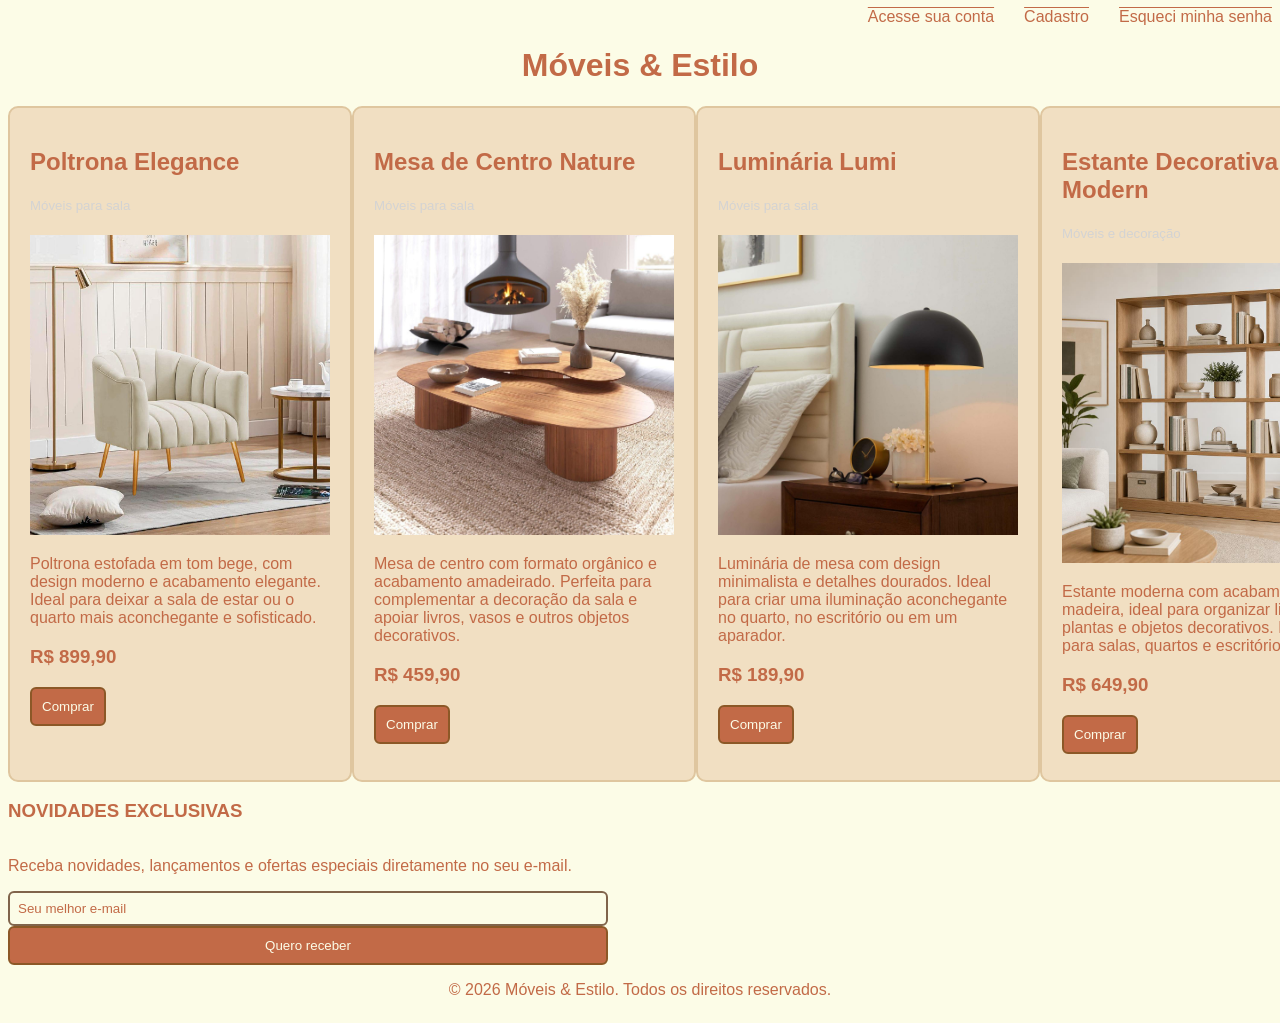
<file: index.html>
<!DOCTYPE html>
<html lang="en">

<head>
      <meta charset="UTF-8">
      <meta name="viewport" content="width=device-width, initial-scale=1.0">
      <title>Móveis & Estilo</title>
      <link rel="stylesheet" href="style.css">
</head>

<body>
      <nav>
            <a href="login/login.html">
                  Acesse sua conta
            </a>
            <a href="cadastro/cadastro.html">
                  Cadastro
            </a>


            <a href="esqueci.senha/esquecisenha.html">
                  Esqueci minha senha
            </a>
      </nav>
      <header>
            <h1>Móveis & Estilo</h1>
      </header>
      <main>
            <article>

                  <h2> Poltrona Elegance</h2>
                  <h5 class="poltrona">Móveis para sala</h5>
                  <img src="img/poltrona.jpg" alt="Poltrona" height="300" width="300">

                  <p>Poltrona estofada em tom bege, com design moderno e acabamento elegante. Ideal para deixar a sala
                        de
                        estar
                        ou o quarto mais aconchegante e sofisticado.</p>
                  <h3>R$ 899,90</h3>
                  <button type="submit">Comprar</button>
                  </p>
            </article>
            <article>

                  <h2>Mesa de Centro Nature</h2>
                  <h5 class="mesa">Móveis para sala</h5>
                  <img src="img/mesa.De.Centro.jpg" alt="Mesa de centro" height="300" width="300">

                  <p>Mesa de centro com formato orgânico e acabamento amadeirado. Perfeita para complementar a decoração
                        da
                        sala e apoiar livros, vasos e outros objetos decorativos.</p>
                  <h3>R$ 459,90</h3>
                  <button type="submit">Comprar</button>
                  </p>
            </article>
            <article>
                  <p>
                  <h2>Luminária Lumi</h2>
                  <h5 class="luminaria">Móveis para sala</h5>
                  <img src="img/luminaria.jpg" alt="Luminária" height="300" width="300">

                  <p>Luminária de mesa com design minimalista e detalhes dourados. Ideal para criar uma iluminação
                        aconchegante no quarto, no escritório ou em um aparador.</p>
                  <h3>R$ 189,90</h3>
                  <button type="submit">Comprar</button>

            </article>
            <article>

                  <h2>Estante Decorativa Modern</h2>
                  <h5 class="estante">Móveis e decoração</h5>
                  <img src="img/estante.jpg" alt="estante" height="300" width="300">

                  <p>Estante moderna com acabamento em madeira, ideal para organizar livros, plantas e objetos
                        decorativos.
                        Perfeita para salas, quartos e escritórios.</p>
                  <h3> R$ 649,90</h3>
                  <button type="submit">Comprar</button>

            </article>
      </main>

      <footer>
            <div id="novidades">
                  <h3>NOVIDADES EXCLUSIVAS</h3>

                  <p>Receba novidades, lançamentos e ofertas
                        especiais diretamente no seu e-mail.</p>

                  <input type="email" placeholder="Seu melhor e-mail">
                  <button type="submit">Quero receber</button>
            </div>

            <p class="direitos">
                  © 2026 Móveis & Estilo. Todos os direitos reservados.
            </p>
      </footer>

</body>

</html>
</file>
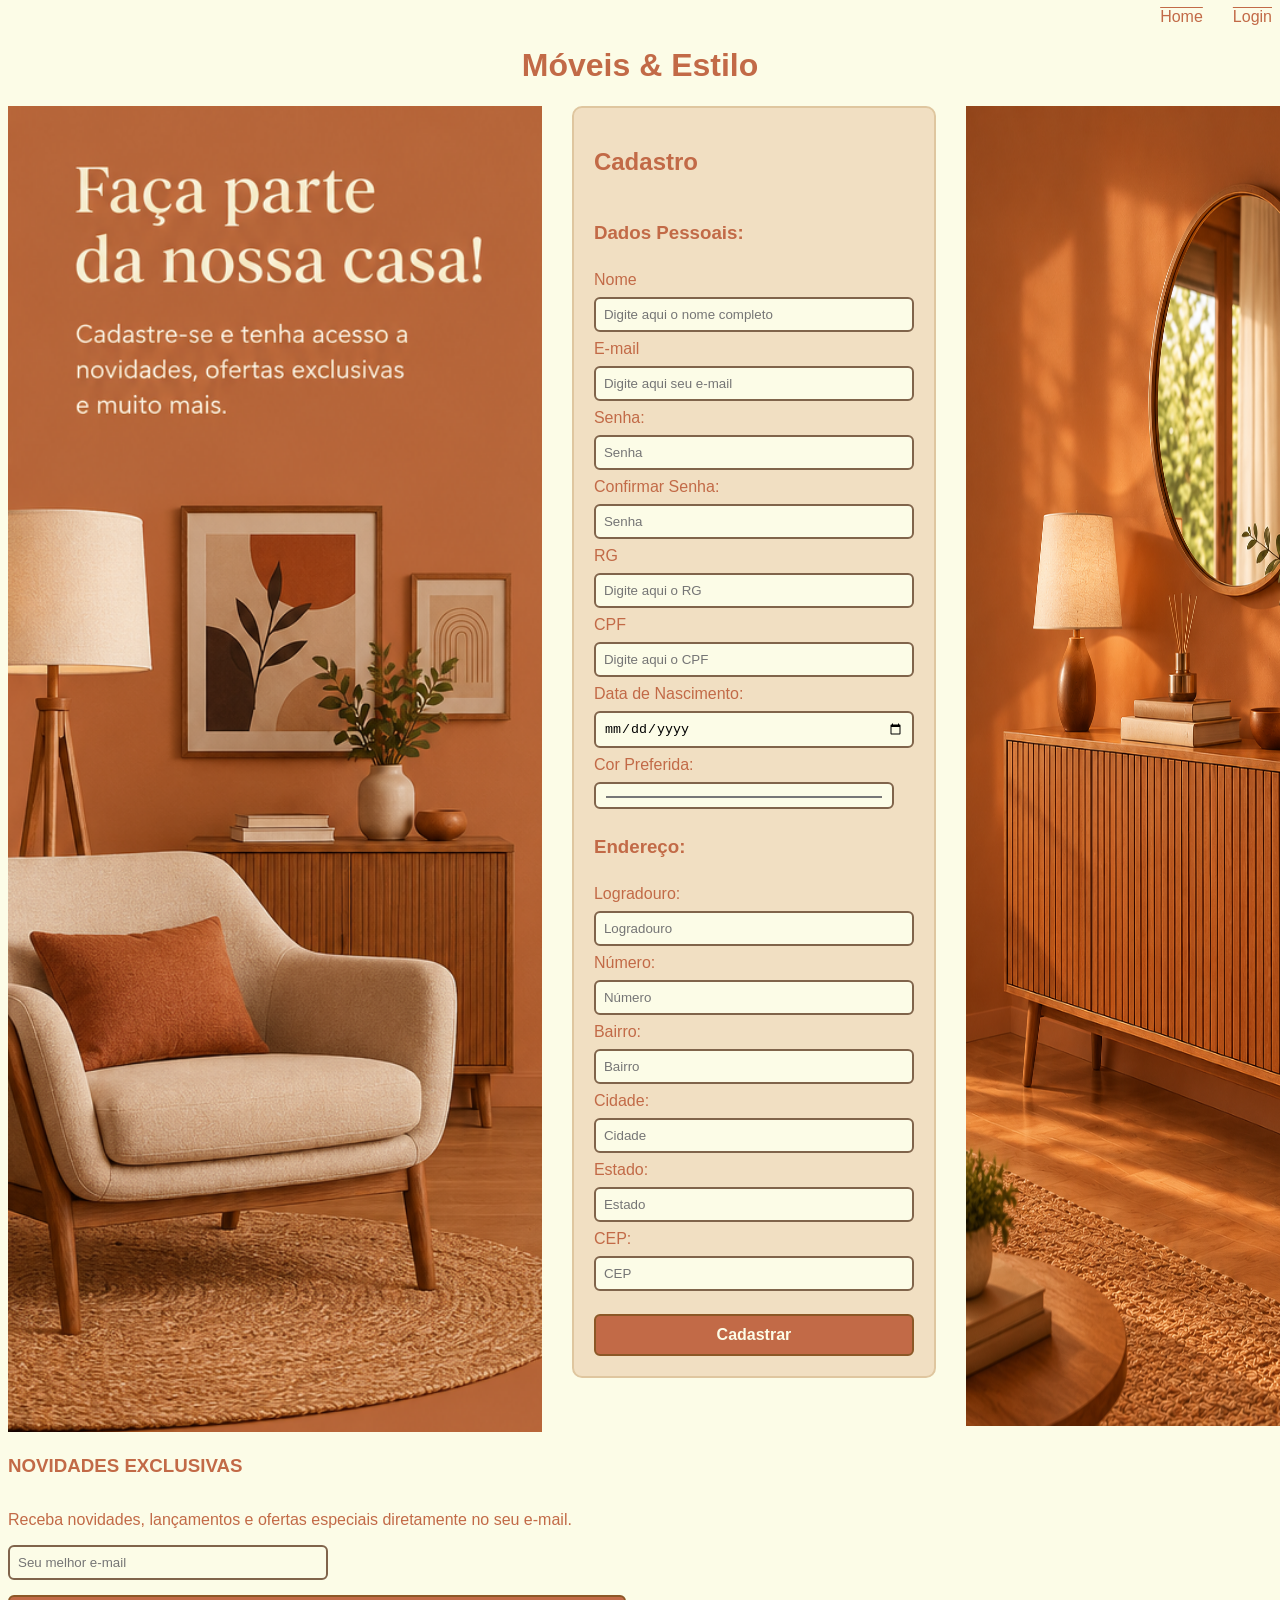
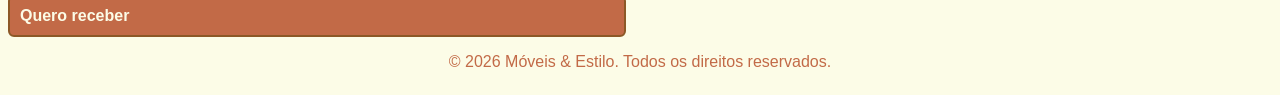
<file: cadastro/cadastro.html>
<!DOCTYPE html>
<html lang="en">

<head>
      <meta charset="UTF-8">
      <meta name="viewport" content="width=device-width, initial-scale=1.0">
      <title>Cadastro</title>
      <link rel="stylesheet" href="style.css">
</head>

<body>
      <nav>
            <a href="../home/index.html">
                  Home
            </a>
            </a>
            <a href="../login/index.html">
                  Login
            </a>
      </nav>

      <header>
            <h1>Móveis & Estilo</h1>
      </header>
      <div class="lado">
            <aside>
                  <!-- colocar img na lateral esquerda toda para o login ficar na direita -->
                  <img src="../img/cadastro.png" alt="Faça parte da nossa casa" height="1326">
            </aside>
            <main>
                  <form onsubmit="alert('Enviado com sucesso!'); return false;">
                        <h2>Cadastro</h2>

                        <h3>Dados Pessoais:</h3>
                        <label>Nome</label>
                        <input type="text" required placeholder="Digite aqui o nome completo" maxlength="100"
                              minlength="10">
                        <label>E-mail</label>
                        <input type="email" required placeholder="Digite aqui seu e-mail" maxlength="100">
                        <label>Senha:</label>
                        <input type="password" required placeholder="Senha" maxlength="100">

                        <label>Confirmar Senha:</label>
                        <input type="password" required placeholder="Senha" maxlength="100">
                        <label>RG</label>
                        <input type="text" required placeholder="Digite aqui o RG" maxlength="10" minlength="8">
                        <label>CPF</label>
                        <input type="text" required placeholder="Digite aqui o CPF" maxlength="11" minlength="11">
                        <label>Data de Nascimento:</label>
                        <input type="date" required>
                        <label>Cor Preferida:</label>
                        <input type="color">
                        <h3>Endereço:</h3>

                        <label>Logradouro:</label>
                        <input type="text" required placeholder="Logradouro" maxlength="100">
                        <label>Número:</label>
                        <input type="text" required placeholder="Número" maxlength="4" minlength="1">
                        <label>Bairro:</label>
                        <input type="text" required placeholder="Bairro" maxlength="100">
                        <label>Cidade:</label>
                        <input type="text" required placeholder="Cidade" maxlength="100">
                        <label>Estado:</label>
                        <input type="text" required placeholder="Estado" maxlength="2">
                        <label>CEP:</label>
                        <input type="text" required placeholder="CEP" maxlength="8" minlength="8">

                        <button type="submit">Cadastrar</button>
                  </form>
            </main>
            <aside>
                  <!-- colocar img na lateral esquerda toda para o login ficar na direita -->
                  <img src="../img/cadastro..png" alt="Faça parte da nossa casa" height="1320" width="500px">
            </aside>
      </div>
      <footer>
            <div class="novidades">
                  <h3>NOVIDADES EXCLUSIVAS</h3>
                  <p>
                        Receba novidades, lançamentos e ofertas
                        especiais diretamente no seu e-mail.
                  </p>
            </div>
            <input type="email" placeholder="Seu melhor e-mail">
            <button type="submit" class="quero">Quero receber</button>


            <p class="direitos">
                  © 2026 Móveis & Estilo. Todos os direitos reservados.
            </p>
      </footer>
</body>

</html>
</file>
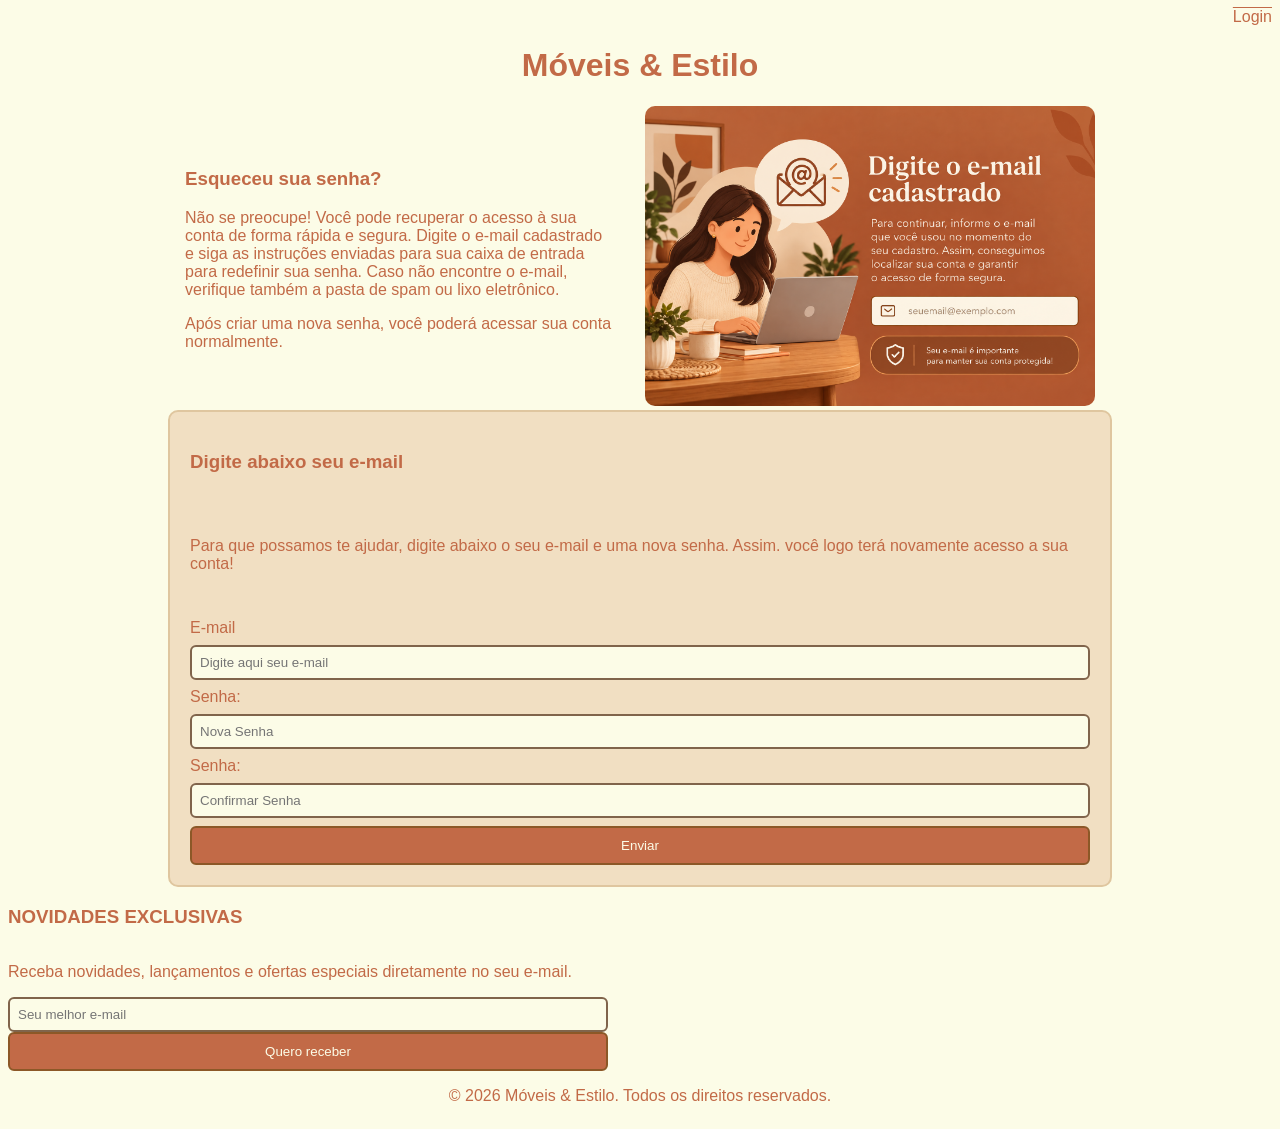
<file: esqueci.senha/esquecisenha.html>
<!DOCTYPE html>
<html lang="en">

<head>
      <meta charset="UTF-8">
      <meta name="viewport" content="width=device-width, initial-scale=1.0">
      <title>Recuperar Senha</title>
      <link rel="stylesheet" href="style.css">
</head>

<body>
      <nav>
            <a href="../login/index.html">
                  Login
            </a>
      </nav>
      <header>
            <h1>Móveis & Estilo</h1>
      </header>
      <main>

            <section class="explica">
                 <article class="texto">
                       <h3>Esqueceu sua senha?</h3>
     
                       <p>Não se preocupe! Você pode recuperar o acesso à sua conta de forma rápida e segura. Digite o e-mail
                             cadastrado e siga as instruções enviadas para sua caixa de entrada para redefinir sua senha.
                             Caso não encontre o e-mail, verifique também a pasta de spam ou lixo eletrônico.</p>
     
                       <p>Após criar uma nova senha, você poderá acessar sua conta normalmente.</p>
                 </article>
                  <article>      
                        <img src="../img/recuperar.png" alt="Digite o e-mail cadastrado" height="300">
                  </article>
            </section>
             
            <section class="recuperar">
                  <h3>Digite abaixo seu e-mail</h3>
                  <p>Para que possamos te ajudar, digite abaixo o seu e-mail e uma nova senha. Assim. você logo terá novamente acesso a sua conta!</p>
                 <div >
                  <form action="../login/index.html" class="senha">
                        <label>E-mail</label>
                        <input type="email" required placeholder="Digite aqui seu e-mail" maxlength="100">

                        <label>Senha:</label>
                        <input type="password" required placeholder="Nova Senha" maxlength="100">
                  
                        <label>Senha:</label>
                        <input type="password" required placeholder="Confirmar Senha" maxlength="100">
                  
                        <button type="submit">Enviar</button>
                  </div>                    

                  </form>
            </section>

      </main>

      <footer>
            <div id="novidades">
                  <h3>NOVIDADES EXCLUSIVAS</h3>
                  <p>
                        Receba novidades, lançamentos e ofertas
                        especiais diretamente no seu e-mail.
                  </p>
          
            <input type="email" placeholder="Seu melhor e-mail">
            <button type="submit">Quero receber</button>

  </div>
            <p class="direitos">
                  © 2026 Móveis & Estilo. Todos os direitos reservados.
            </p>
      </footer>
</body>

</html>
</file>
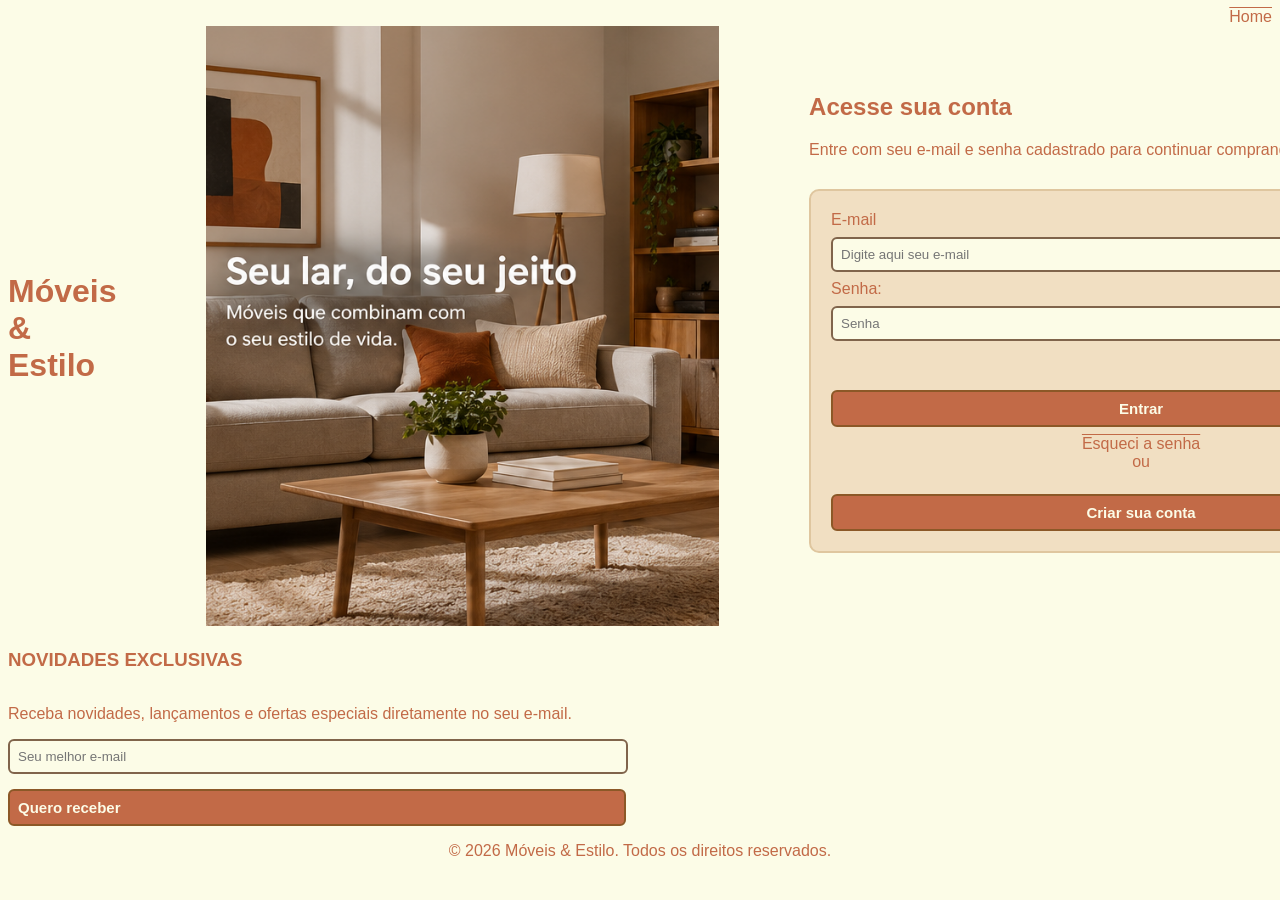
<file: login/login.html>
<!DOCTYPE html>
<html lang="en">

<head>
      <meta charset="UTF-8">
      <meta name="viewport" content="width=A>, initial-scale=1.0">
      <title>Login</title>
      <link rel="stylesheet" href="style.css">
</head>

<body>
      <nav> <a href="../index.html">
                  Home
            </a>

      </nav>
      <div class="lado">
            <header>
                  <h1>Móveis & Estilo</h1>
            </header>
            <aside>
                  <!-- colocar img na lateral esquerda toda para o login ficar na direita -->
                  <img src="../img/login.png" alt="Seu lar do seu jeito" height="600">
            </aside>

            <main>
                  <section>
                        <h2>Acesse sua conta</h2>
                        <p>Entre com seu e-mail e senha cadastrado para continuar comprando com a gente.</p>

                        <form>
                              <label>E-mail</label>
                              <input type="email" required placeholder="Digite aqui seu e-mail" maxlength="100">

                              <label>Senha:</label>
                              <input type="password" required placeholder="Senha" maxlength="100"> <br>
                              <button type="submit">Entrar</button>
                              <div class="ous">
                                    <a href="../esqueci.senha/index.html">
                                          Esqueci a senha
                                    </a>

                                    ou
                              </div>
                              <button type="submit">Criar sua conta</button>
                        </form>
                  </section>
            </main>
      </div>
      <footer>
            <div class="novidades">
                  <h3>NOVIDADES EXCLUSIVAS</h3>
                  <p>
                        Receba novidades, lançamentos e ofertas
                        especiais diretamente no seu e-mail.
                  </p>
            </div>
            <input type="email" placeholder="Seu melhor e-mail">
            <button type="submit" class="quero">Quero receber</button>


            <p class="direitos">
                  © 2026 Móveis & Estilo. Todos os direitos reservados.
            </p>
      </footer>

</body>

</html>
</file>
<file: style.css>
header {
      display: flex;
      justify-content: center;
      align-items: center;
      flex-direction: column;
      color: #c26a47;
}

body {
      color: #c26a47;
      background-color: #fcfce7;
      font-family: 'Segoe UI', Tahoma, Geneva, Verdana, sans-serif;
      font-size: 16px;
}

nav {
      display: flex;
      flex-direction: row;
      gap: 30px;
      justify-content: flex-end;

}

main {
      display: flex;
    justify-content: space-around;

}

.mesa {
      color: #d3d3d3;
      font-weight: 400;
      
}

.poltrona {
      color: #d3d3d3;
      font-weight: 400;
}

.luminaria {
      color: #d3d3d3;
      font-weight: 400;
}

.estante {
      color: #d3d3d3;
      font-weight: 400;
}
a {
      color: #c26a47;
      text-decoration: overline;
}

input {
      background-color: #fcfce7;
      border: 2px solid #80644b;
      border-radius: 6px;
      padding: 8px;
      
}

button {
      background-color: #c26a47;
      color: #fcfce7;
      border: 2px solid #8c5827;
      border-radius: 6px;
      padding: 10px;
}
article {
      width: 300px;
}
input::placeholder {
      color: #c26a47;
}
footer {
      display: flex;
      justify-content: center;
      flex-direction: column;
}
#novidades { 
     display: flex;
    justify-content: flex-start;
    flex-direction: column; 
    width: 600px;
}

.direitos {
      text-align: center;
}
article {
      border: 2px solid #dfc69f;
      padding: 20px;
      background-color: #f1dfc2;
      border-radius: 10px;
      max-width: 900px;
}
</file>
<file: cadastro/style.css>
header {
      display: flex;
      justify-content: center;
      align-items: center;
      flex-direction: column;
      color: #c26a47;
}

body {
      color: #c26a47;
      background-color: #fcfce7;
      font-family: 'Segoe UI', Tahoma, Geneva, Verdana, sans-serif;
      font-size: 16px;
}

nav {
      display: flex;
      flex-direction: row;
      gap: 30px;
      justify-content: flex-end;
}

main {
      display: flex;
      align-items: center;
         justify-content: center;
      gap: 8px;
}

a {
      color: #c26a47;
      text-decoration: overline;
}


footer {
      display: flex;
      justify-content: center;
      flex-direction: column;
}

input {
      background-color: #fcfce7;
      border: 2px solid #80644b;
      border-radius: 6px;
      padding: 8px;
      width: 300px;
}

button {
      background-color: #c26a47;
      color: #fcfce7;
      border: 2px solid #8c5827;
      border-radius: 6px;
      padding: 10px;

      font-family: inherit;
      font-size: 16px;
      font-weight: 600;

      width: 100%;
      box-sizing: border-box;
      cursor: pointer;

      margin-top: 15px;
}

form {
      display: flex;
      flex-direction: column;
      flex-wrap: nowrap;
      gap: 8px;
     

      border: 2px solid #dfc69f;
      padding: 20px;
      background-color: #f1dfc2;
      border-radius: 10px;
      max-width: 400px;
}

.novidades {
      display: flex;
      justify-content: flex-start;
      flex-direction: column;
      width: 600px;
}
.quero {
      display: flex;
      justify-content: flex-start;
      flex-direction: column;
      width: 618px;
}

.direitos {
      text-align: center;
}
.lado {
      display: flex;
      gap: 30px;
      align-items: flex-start;
}
section {
      display: flex;
      gap: 30px;

}
</file>
<file: esqueci.senha/style.css>
header {
      display: flex;
      justify-content: center;
      align-items: center;
      flex-direction: column;
      color: #c26a47;
}

body {
      color: #c26a47;
      background-color: #fcfce7;
      font-family: 'Segoe UI', Tahoma, Geneva, Verdana, sans-serif;
      font-size: 16px;
}

nav {
      display: flex;
      flex-direction: row;
      gap: 30px;
      justify-content: flex-end;
}

main {
      display: flex;
      align-items: center;
     justify-content: space-around;
     flex-direction: column;
}

a {
      color: #c26a47;
      text-decoration: overline;
}


footer {
      display: flex;
      justify-content: center;
      flex-direction: column;
}

#novidades {
      display: flex;
      justify-content: flex-start;
      flex-direction: column;
      width: 600px;
}

.direitos {
      text-align: center;
}

.explica {
      display: flex;
      align-items: center;
      text-align: inherit;
}
.texto {
      width: 430px;
}

input {
      background-color: #fcfce7;
      border: 2px solid #80644b;
      border-radius: 6px;
      padding: 8px;

}

button {
      background-color: #c26a47;
      color: #fcfce7;
      border: 2px solid #8c5827;
      border-radius: 6px;
      padding: 10px;
}

.recuperar {
      display: flex;
      flex-direction: column;
      flex-wrap: nowrap;
       border: 2px solid #dfc69f;
      padding: 20px;
      background-color: #f1dfc2;
      border-radius: 10px;
      max-width: 900px;
}
.senha {
      display: flex;
      flex-direction: column;
      gap: 8px;
}

img {
      border-radius: 10px;
}
section {
      display: flex;
      gap: 30px;
}
</file>
<file: login/style.css>
header {
      display: flex;
      justify-content: center;
      align-items: center;
      flex-direction: column;
      color: #c26a47;
}

body {
      color: #c26a47;
      background-color: #fcfce7;
      font-family: 'Segoe UI', Tahoma, Geneva, Verdana, sans-serif;
      font-size: 16px;
}

nav {
      display: flex;
      flex-direction: row;
      gap: 30px;
      justify-content: flex-end;
}

main {
      display: flex;
      align-items: center;
}

a {
      color: #c26a47;
      text-decoration: overline;
}


footer {
      display: flex;
      justify-content: center;
      flex-direction: column;
}

input {
      background-color: #fcfce7;
      border: 2px solid #80644b;
      border-radius: 6px;
      padding: 8px;
      width: 600px;
}

main {
      display: flex;
      justify-content: center;
      gap: 8px;
}

.novidades {
      display: flex;
      justify-content: flex-start;
      flex-direction: column;
      width: 600px;
}

.quero {
      display: flex;
      justify-content: flex-start;
      flex-direction: column;
      width: 618px;
}

.direitos {
      text-align: center;
}

form {
      display: flex;
      flex-direction: column;
      flex-wrap: nowrap;
      gap: 8px;


      border: 2px solid #dfc69f;
      padding: 20px;
      background-color: #f1dfc2;
      border-radius: 10px;
      max-width: 900px;
      margin: 30px auto;
}

button {
      background-color: #c26a47;
      color: #fcfce7;
      border: 2px solid #8c5827;
      border-radius: 6px;
      padding: 8px;

      font-family: inherit;
      font-size: 15px;
      font-weight: 600;

      width: 100%;
      box-sizing: border-box;
      cursor: pointer;

      margin-top: 15px;

}

.lado {
      display: flex;
      gap: 90px;
}

.ous {
      display: flex;
      flex-direction: column;
      align-items: center;
}
</file>
